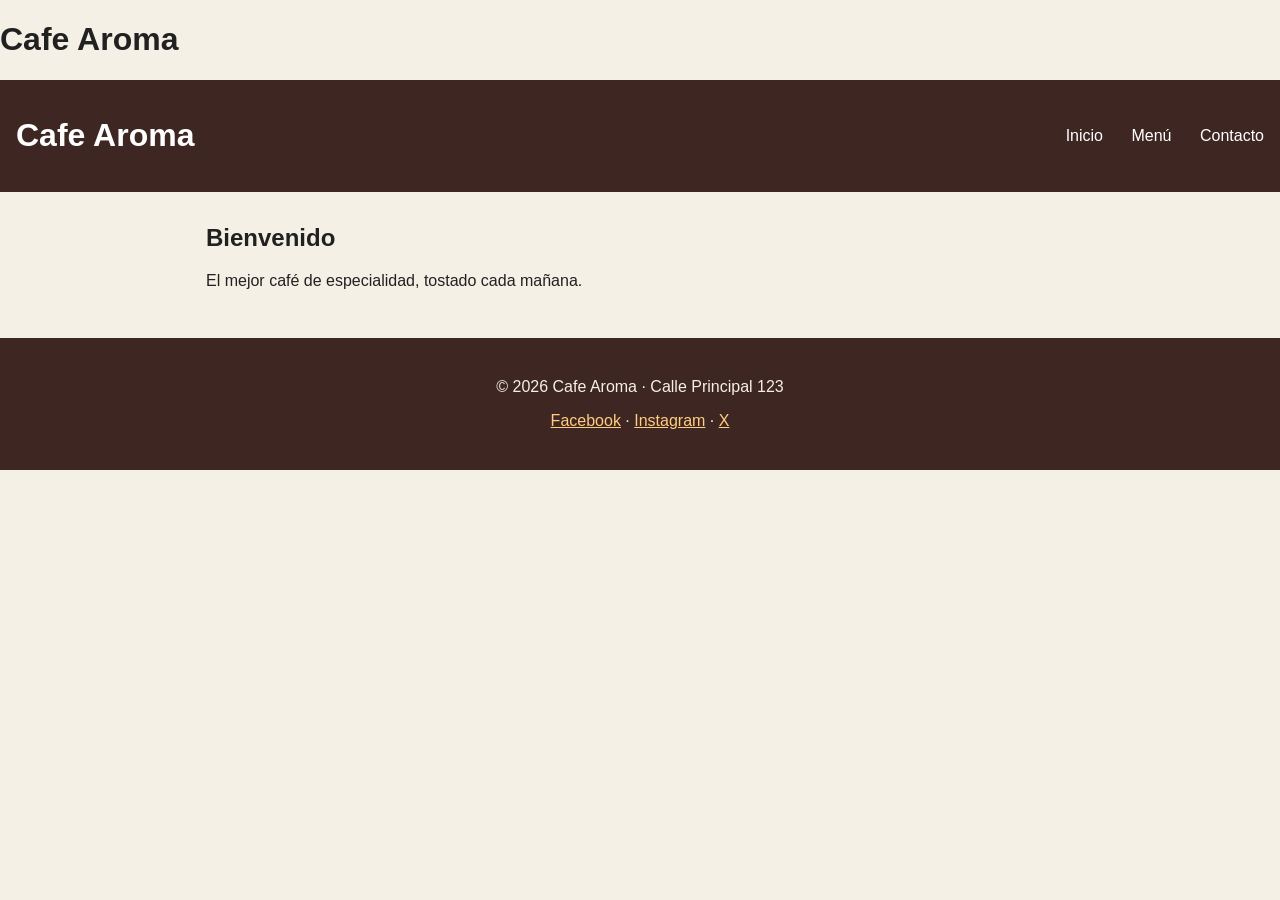
<file: index.html>
<!DOCTYPE html>
<html lang="es">
<head>
  <meta charset="UTF-8">
  <meta name="viewport" content="width=device-width, initial-scale=1.0">
  <h1>Cafe Aroma</h1>
  <link rel="stylesheet" href="css/styles.css">
</head>
<body>
    <header>
    <h1 class="logo">Cafe Aroma</h1>
    <nav>
      <a href="index.html">Inicio</a>
      <a href="menu.html">Menú</a>
      <a href="contacto.html">Contacto</a>
    </nav>
  </header>

  <main>
    <h2>Bienvenido</h2>
    <p>El mejor café de especialidad, tostado cada mañana.</p>
  </main>

    <footer>
    <p>&copy; <span id="anio"></span> Cafe Aroma · Calle Principal 123</p>
    <p>
      <a href="https://facebook.com">Facebook</a> ·
      <a href="https://instagram.com">Instagram</a> ·
      <a href="https://x.com">X</a>
    </p>
  </footer>
  <script src="js/main.js"></script>
</body>
</html>
</file>
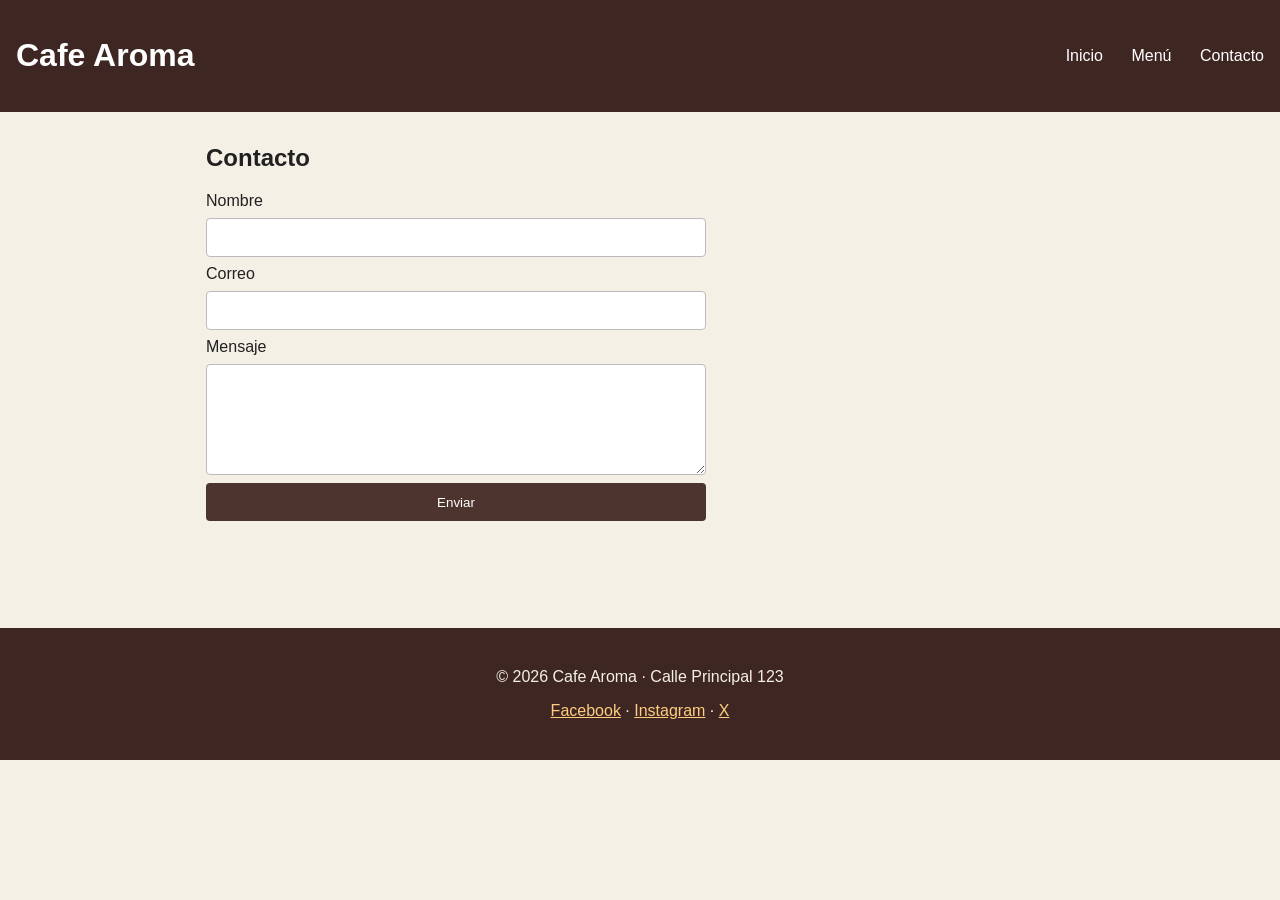
<file: contacto.html>
<!DOCTYPE html>
<html lang="es">
<head>
  <meta charset="UTF-8">
  <meta name="viewport" content="width=device-width, initial-scale=1.0">
  <title>Cafe Aroma - Contacto</title>
  <link rel="stylesheet" href="css/styles.css">
</head>
<body>
  <header>
    <h1 class="logo">Cafe Aroma</h1>
    <nav>
      <a href="index.html">Inicio</a>
      <a href="menu.html">Menú</a>
      <a href="contacto.html">Contacto</a>
    </nav>
  </header>

  <main>
    <h2>Contacto</h2>

    <!-- FORMULARIO -->
    <form id="form-contacto" novalidate>
      <label for="nombre">Nombre</label>
      <input type="text" id="nombre" name="nombre" required>

      <label for="correo">Correo</label>
      <input type="email" id="correo" name="correo" required>

      <label for="mensaje">Mensaje</label>
      <textarea id="mensaje" name="mensaje" rows="5" required></textarea>

      <button type="submit">Enviar</button>
      <p id="estado" role="alert"></p>
    </form>
  </main>

    <footer>
    <p>&copy; <span id="anio"></span> Cafe Aroma · Calle Principal 123</p>
    <p>
      <a href="https://facebook.com">Facebook</a> ·
      <a href="https://instagram.com">Instagram</a> ·
      <a href="https://x.com">X</a>
    </p>
  </footer>
  <script src="js/main.js"></script>
</body>
</html>
</file>
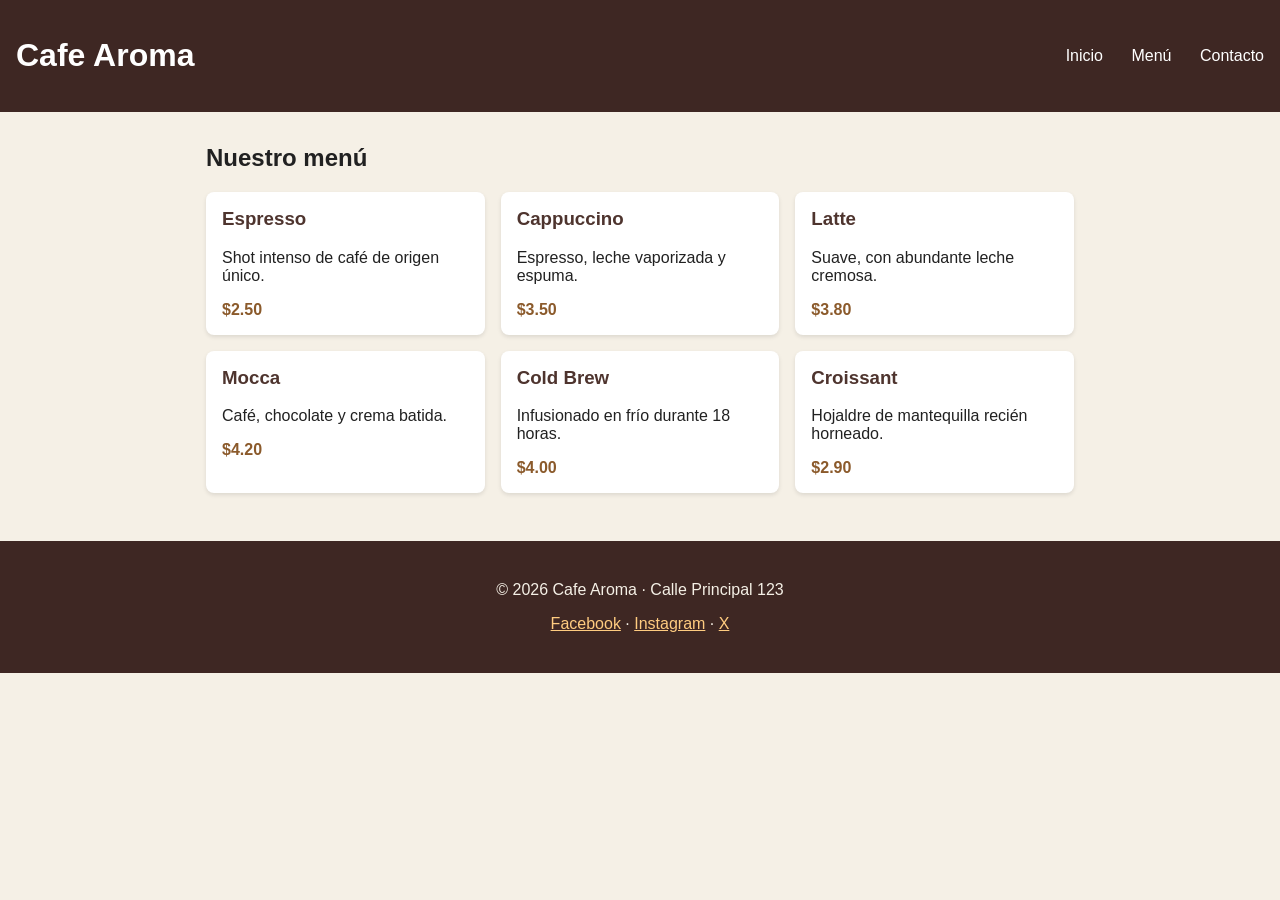
<file: menu.html>
<!DOCTYPE html>
<html lang="es">
<head>
  <meta charset="UTF-8">
  <meta name="viewport" content="width=device-width, initial-scale=1.0">
  <title>Cafe Aroma - Menú</title>
  <link rel="stylesheet" href="css/styles.css">
</head>
<body>
  <header>
    <h1 class="logo">Cafe Aroma</h1>
    <nav>
      <a href="index.html">Inicio</a>
      <a href="menu.html">Menú</a>
      <a href="contacto.html">Contacto</a>
    </nav>
  </header>

  <main>
    <h2>Nuestro menú</h2>

    <ul class="productos">
      <li>
        <h3>Espresso</h3>
        <p>Shot intenso de café de origen único.</p>
        <span class="precio">$2.50</span>
      </li>
      <li>
        <h3>Cappuccino</h3>
        <p>Espresso, leche vaporizada y espuma.</p>
        <span class="precio">$3.50</span>
      </li>
      <li>
        <h3>Latte</h3>
        <p>Suave, con abundante leche cremosa.</p>
        <span class="precio">$3.80</span>
      </li>
      <li>
        <h3>Mocca</h3>
        <p>Café, chocolate y crema batida.</p>
        <span class="precio">$4.20</span>
      </li>
      <li>
        <h3>Cold Brew</h3>
        <p>Infusionado en frío durante 18 horas.</p>
        <span class="precio">$4.00</span>
      </li>
      <li>
        <h3>Croissant</h3>
        <p>Hojaldre de mantequilla recién horneado.</p>
        <span class="precio">$2.90</span>
      </li>
    </ul>
  </main>

    <footer>
    <p>&copy; <span id="anio"></span> Cafe Aroma · Calle Principal 123</p>
    <p>
      <a href="https://facebook.com">Facebook</a> ·
      <a href="https://instagram.com">Instagram</a> ·
      <a href="https://x.com">X</a>
    </p>
  </footer>
  <script src="js/main.js"></script>
</body>
</html>
</file>
<file: css/styles.css>
/* ===== BASE ===== */
* { box-sizing: border-box; }
body { font-family: Arial, sans-serif; margin: 0; background: #f5f0e6; color: #212121; }
main { max-width: 900px; margin: 2rem auto; padding: 0 1rem; }

/* ===== CABECERA ===== */
header {
  background: #4e342e;
  color: #cccccc;
  padding: 1rem 2rem;
  display: flex;
  justify-content: space-between;
  align-items: center;
}
header {
  background: #3e2723;
  color: #ffffff;
  padding: 1rem;
}
nav a { color: #fff; text-decoration: none; margin-left: 1.5rem; }
nav a:hover {color: #ffcc80 text-decoration: underline; }

/* ===== MENU ===== */

.productos { list-style: none; padding: 0; display: grid; grid-template-columns: repeat(auto-fit, minmax(250px, 1fr)); gap: 1rem; }
.productos li { background: #fff; padding: 1rem; border-radius: 8px; box-shadow: 0 2px 4px rgba(0,0,0,.1); }
.productos h3 { margin-top: 0; color: #4e342e; }
.precio { font-weight: bold; color: #8b5a2b; }

/* ===== CONTACTO ===== */

form { display: grid; gap: .5rem; max-width: 500px; }
input, textarea { padding: .6rem; border: 1px solid #bbb; border-radius: 4px; font: inherit; }
button { padding: .7rem; background: #4e342e; color: #fff; border: 0; border-radius: 4px; cursor: pointer; }
#estado { color: #b00020; min-height: 1.2em; }

/* ===== FOOTER ===== */

footer { background: #3e2723; color: #f5f0e6; text-align: center; padding: 1.5rem 1rem; margin-top: 3rem; }
footer a { color: #ffcc80; }
</file>
